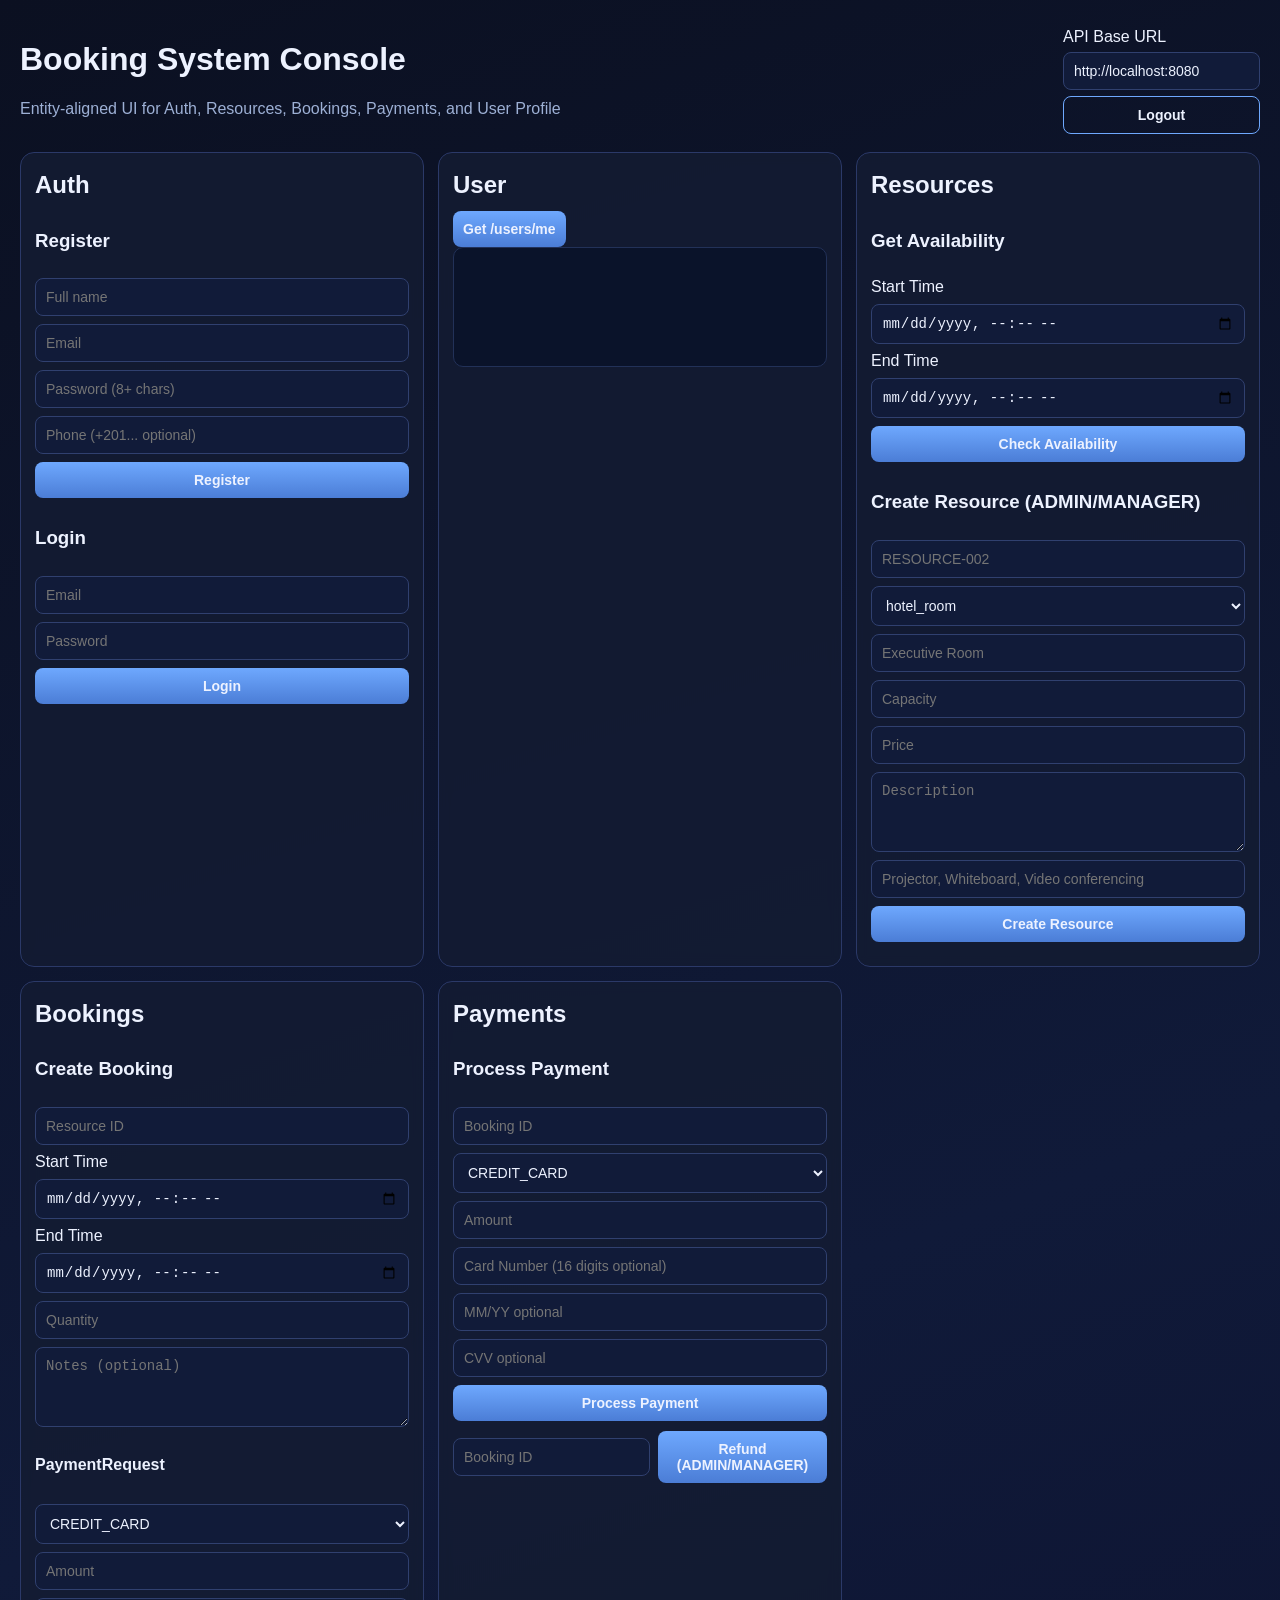
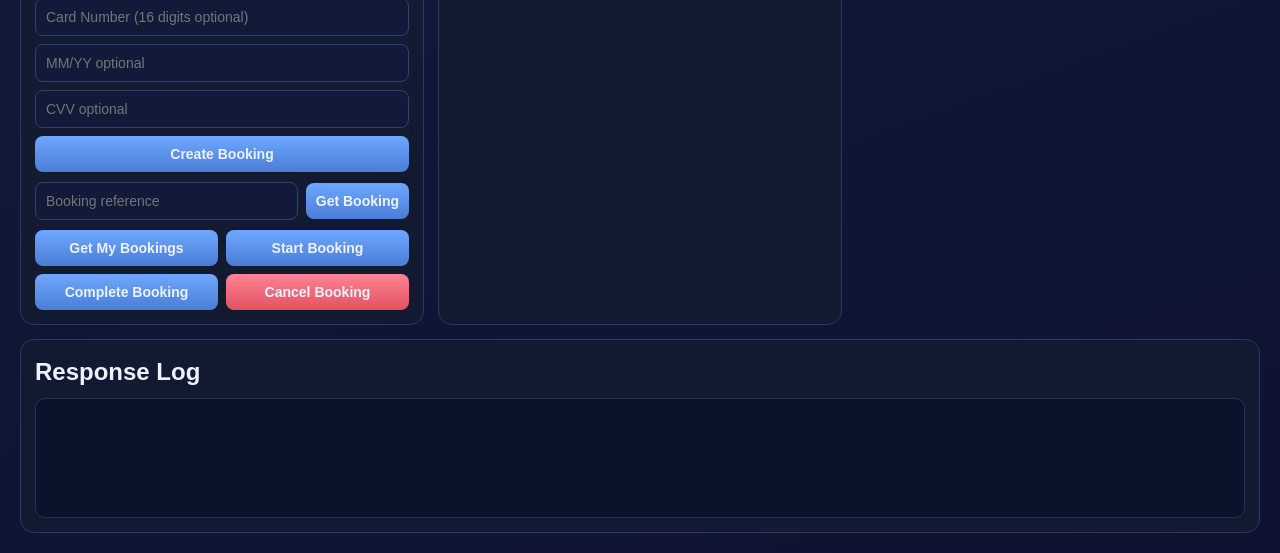
<file: best-ui/index.html>
<!doctype html>
<html lang="en">
<head>
  <meta charset="UTF-8" />
  <meta name="viewport" content="width=device-width, initial-scale=1.0" />
  <title>Booking System - Best UI</title>
  <link rel="stylesheet" href="./styles.css" />
</head>
<body>
  <div class="app">
    <header class="topbar">
      <div>
        <h1>Booking System Console</h1>
        <p>Entity-aligned UI for Auth, Resources, Bookings, Payments, and User Profile</p>
      </div>
      <div class="topbar-right">
        <label for="baseUrl">API Base URL</label>
        <input id="baseUrl" type="text" value="http://localhost:8080" />
        <button id="logoutBtn" class="ghost">Logout</button>
      </div>
    </header>

    <main class="grid">
      <section class="card">
        <h2>Auth</h2>
        <form id="registerForm" class="form">
          <h3>Register</h3>
          <input name="fullName" placeholder="Full name" required />
          <input name="email" type="email" placeholder="Email" required />
          <input name="password" type="password" placeholder="Password (8+ chars)" required />
          <input name="phoneNumber" placeholder="Phone (+201... optional)" />
          <button type="submit">Register</button>
        </form>
        <form id="loginForm" class="form">
          <h3>Login</h3>
          <input name="email" type="email" placeholder="Email" required />
          <input name="password" type="password" placeholder="Password" required />
          <button type="submit">Login</button>
        </form>
      </section>

      <section class="card">
        <h2>User</h2>
        <button id="meBtn">Get /users/me</button>
        <pre id="meOutput" class="output"></pre>
      </section>

      <section class="card">
        <h2>Resources</h2>
        <form id="availabilityForm" class="form">
          <h3>Get Availability</h3>
          <label>Start Time</label>
          <input name="startTime" type="datetime-local" required />
          <label>End Time</label>
          <input name="endTime" type="datetime-local" required />
          <button type="submit">Check Availability</button>
        </form>
        <form id="createResourceForm" class="form">
          <h3>Create Resource (ADMIN/MANAGER)</h3>
          <input name="resourceCode" placeholder="RESOURCE-002" required />
          <select name="category" required>
            <option value="hotel_room">hotel_room</option>
            <option value="salon_chair">salon_chair</option>
            <option value="meeting_room">meeting_room</option>
            <option value="car">car</option>
            <option value="desk">desk</option>
            <option value="table">table</option>
          </select>
          <input name="location" placeholder="Executive Room" />
          <input name="capacity" type="number" min="1" placeholder="Capacity" required />
          <input name="price" type="number" min="0.01" step="0.01" placeholder="Price" required />
          <textarea name="description" placeholder="Description"></textarea>
          <input name="features" placeholder="Projector, Whiteboard, Video conferencing" />
          <button type="submit">Create Resource</button>
        </form>
      </section>

      <section class="card">
        <h2>Bookings</h2>
        <form id="createBookingForm" class="form">
          <h3>Create Booking</h3>
          <input name="resourceId" type="number" min="1" placeholder="Resource ID" required />
          <label>Start Time</label>
          <input name="startTime" type="datetime-local" required />
          <label>End Time</label>
          <input name="endTime" type="datetime-local" required />
          <input name="quantity" type="number" min="1" max="10" placeholder="Quantity" />
          <textarea name="notes" maxlength="500" placeholder="Notes (optional)"></textarea>
          <h4>PaymentRequest</h4>
          <select name="method" required>
            <option value="CREDIT_CARD">CREDIT_CARD</option>
            <option value="DEBIT_CARD">DEBIT_CARD</option>
            <option value="PAYPAL">PAYPAL</option>
            <option value="BANK_TRANSFER">BANK_TRANSFER</option>
            <option value="CASH">CASH</option>
          </select>
          <input name="amount" type="number" min="0.01" step="0.01" placeholder="Amount" required />
          <input name="cardNumber" placeholder="Card Number (16 digits optional)" />
          <input name="expiryDate" placeholder="MM/YY optional" />
          <input name="cvv" placeholder="CVV optional" />
          <button type="submit">Create Booking</button>
        </form>
        <form id="bookingByRefForm" class="form inline">
          <input name="reference" placeholder="Booking reference" required />
          <button type="submit">Get Booking</button>
        </form>
        <div class="actions">
          <button id="myBookingsBtn">Get My Bookings</button>
          <button id="startBookingBtn">Start Booking</button>
          <button id="completeBookingBtn">Complete Booking</button>
          <button id="cancelBookingBtn" class="danger">Cancel Booking</button>
        </div>
      </section>

      <section class="card">
        <h2>Payments</h2>
        <form id="processPaymentForm" class="form">
          <h3>Process Payment</h3>
          <input name="bookingId" type="number" min="1" placeholder="Booking ID" required />
          <select name="method" required>
            <option value="CREDIT_CARD">CREDIT_CARD</option>
            <option value="DEBIT_CARD">DEBIT_CARD</option>
            <option value="PAYPAL">PAYPAL</option>
            <option value="BANK_TRANSFER">BANK_TRANSFER</option>
            <option value="CASH">CASH</option>
          </select>
          <input name="amount" type="number" min="0.01" step="0.01" placeholder="Amount" required />
          <input name="cardNumber" placeholder="Card Number (16 digits optional)" />
          <input name="expiryDate" placeholder="MM/YY optional" />
          <input name="cvv" placeholder="CVV optional" />
          <button type="submit">Process Payment</button>
        </form>
        <form id="refundForm" class="form inline">
          <input name="bookingId" type="number" min="1" placeholder="Booking ID" required />
          <button type="submit">Refund (ADMIN/MANAGER)</button>
        </form>
      </section>
    </main>

    <section class="card logs">
      <h2>Response Log</h2>
      <pre id="logOutput" class="output"></pre>
    </section>
  </div>

  <script src="./app.js"></script>
</body>
</html>
</file>
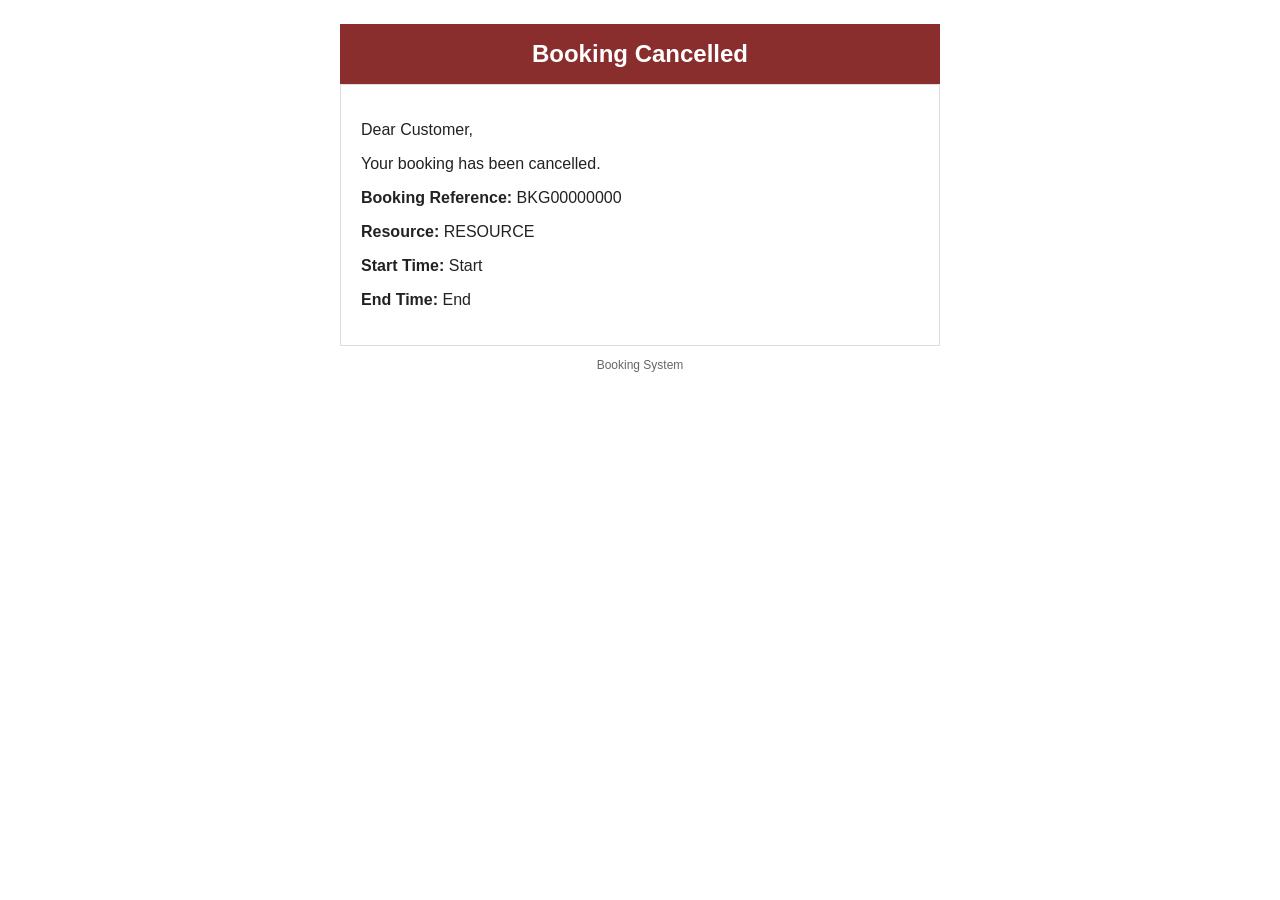
<file: src/main/resources/templates/booking-cancellation.html>
<!DOCTYPE html>
<html xmlns:th="http://www.thymeleaf.org">
<head>
    <meta charset="UTF-8">
    <title>Booking Cancelled</title>
</head>
<body style="font-family: Arial, sans-serif; color: #222; margin: 0; padding: 0;">
<div style="max-width: 600px; margin: 0 auto; padding: 24px;">
    <div style="background: #8a2d2d; color: #fff; padding: 16px; text-align: center;">
        <h2 style="margin: 0;">Booking Cancelled</h2>
    </div>
    <div style="border: 1px solid #ddd; padding: 20px;">
        <p>Dear <span th:text="${userName}">Customer</span>,</p>
        <p>Your booking has been cancelled.</p>
        <p><strong>Booking Reference:</strong> <span th:text="${bookingReference}">BKG00000000</span></p>
        <p><strong>Resource:</strong> <span th:text="${resourceCode}">RESOURCE</span></p>
        <p><strong>Start Time:</strong> <span th:text="${startTime}">Start</span></p>
        <p><strong>End Time:</strong> <span th:text="${endTime}">End</span></p>
    </div>
    <p style="text-align: center; font-size: 12px; color: #666;">Booking System</p>
</div>
</body>
</html>
</file>
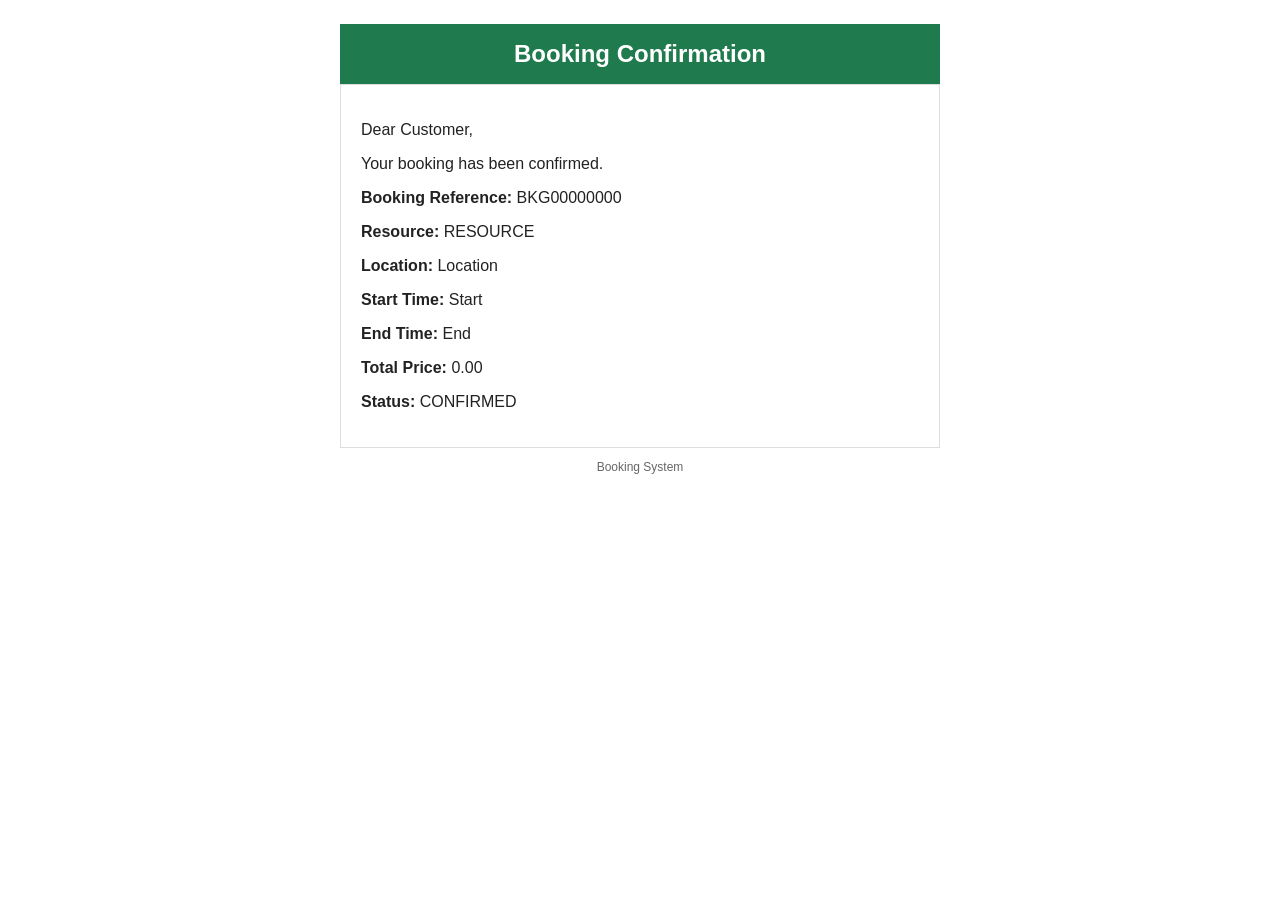
<file: src/main/resources/templates/booking-confirmation.html>
<!DOCTYPE html>
<html xmlns:th="http://www.thymeleaf.org">
<head>
    <meta charset="UTF-8">
    <title>Booking Confirmation</title>
</head>
<body style="font-family: Arial, sans-serif; color: #222; margin: 0; padding: 0;">
<div style="max-width: 600px; margin: 0 auto; padding: 24px;">
    <div style="background: #1f7a4d; color: #fff; padding: 16px; text-align: center;">
        <h2 style="margin: 0;">Booking Confirmation</h2>
    </div>
    <div style="border: 1px solid #ddd; padding: 20px;">
        <p>Dear <span th:text="${userName}">Customer</span>,</p>
        <p>Your booking has been confirmed.</p>
        <p><strong>Booking Reference:</strong> <span th:text="${bookingReference}">BKG00000000</span></p>
        <p><strong>Resource:</strong> <span th:text="${resourceCode}">RESOURCE</span></p>
        <p><strong>Location:</strong> <span th:text="${location}">Location</span></p>
        <p><strong>Start Time:</strong> <span th:text="${startTime}">Start</span></p>
        <p><strong>End Time:</strong> <span th:text="${endTime}">End</span></p>
        <p><strong>Total Price:</strong> <span th:text="${totalPrice}">0.00</span></p>
        <p><strong>Status:</strong> <span th:text="${status}">CONFIRMED</span></p>
    </div>
    <p style="text-align: center; font-size: 12px; color: #666;">Booking System</p>
</div>
</body>
</html>
</file>
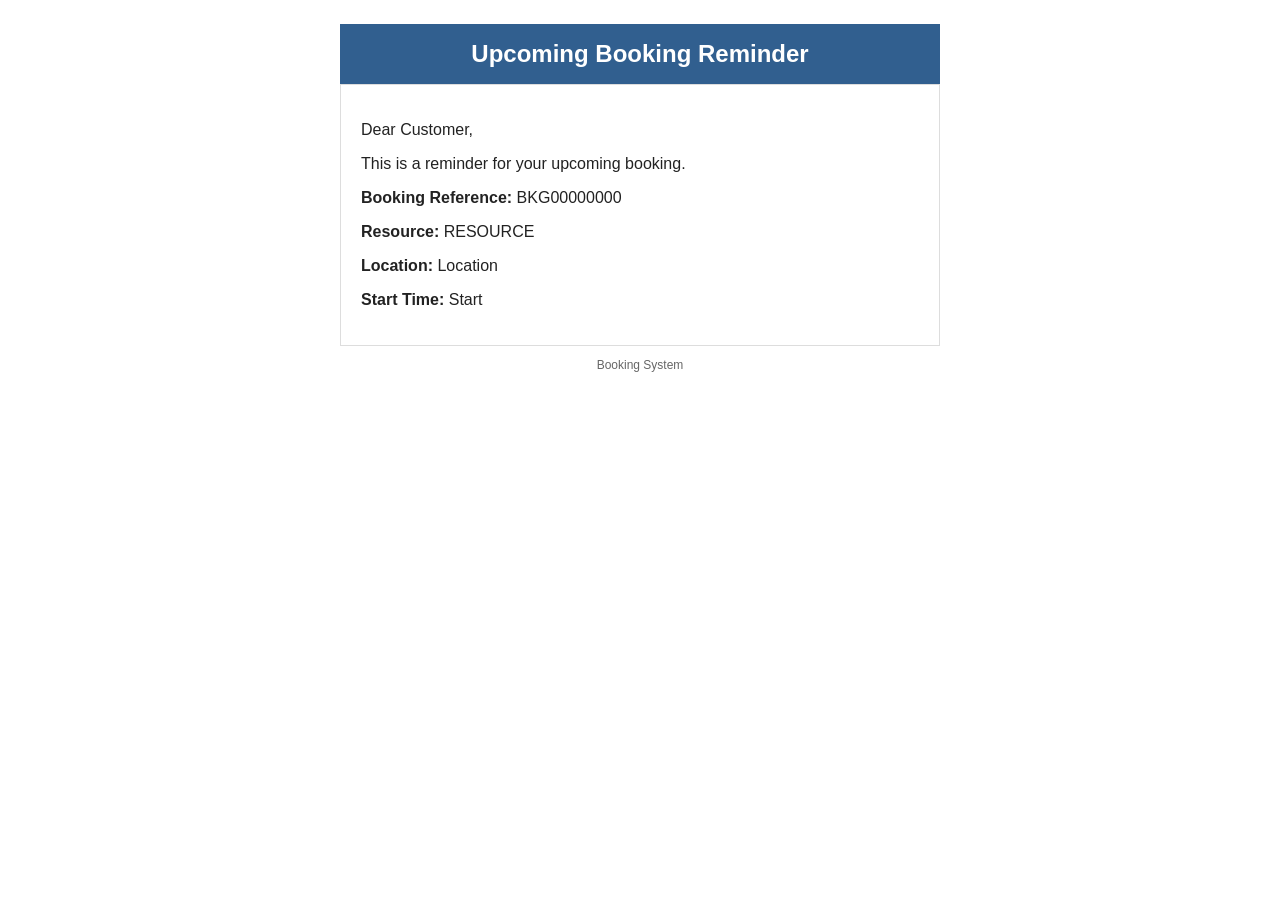
<file: src/main/resources/templates/booking-reminder.html>
<!DOCTYPE html>
<html xmlns:th="http://www.thymeleaf.org">
<head>
    <meta charset="UTF-8">
    <title>Booking Reminder</title>
</head>
<body style="font-family: Arial, sans-serif; color: #222; margin: 0; padding: 0;">
<div style="max-width: 600px; margin: 0 auto; padding: 24px;">
    <div style="background: #315f8f; color: #fff; padding: 16px; text-align: center;">
        <h2 style="margin: 0;">Upcoming Booking Reminder</h2>
    </div>
    <div style="border: 1px solid #ddd; padding: 20px;">
        <p>Dear <span th:text="${userName}">Customer</span>,</p>
        <p>This is a reminder for your upcoming booking.</p>
        <p><strong>Booking Reference:</strong> <span th:text="${bookingReference}">BKG00000000</span></p>
        <p><strong>Resource:</strong> <span th:text="${resourceCode}">RESOURCE</span></p>
        <p><strong>Location:</strong> <span th:text="${location}">Location</span></p>
        <p><strong>Start Time:</strong> <span th:text="${startTime}">Start</span></p>
    </div>
    <p style="text-align: center; font-size: 12px; color: #666;">Booking System</p>
</div>
</body>
</html>
</file>
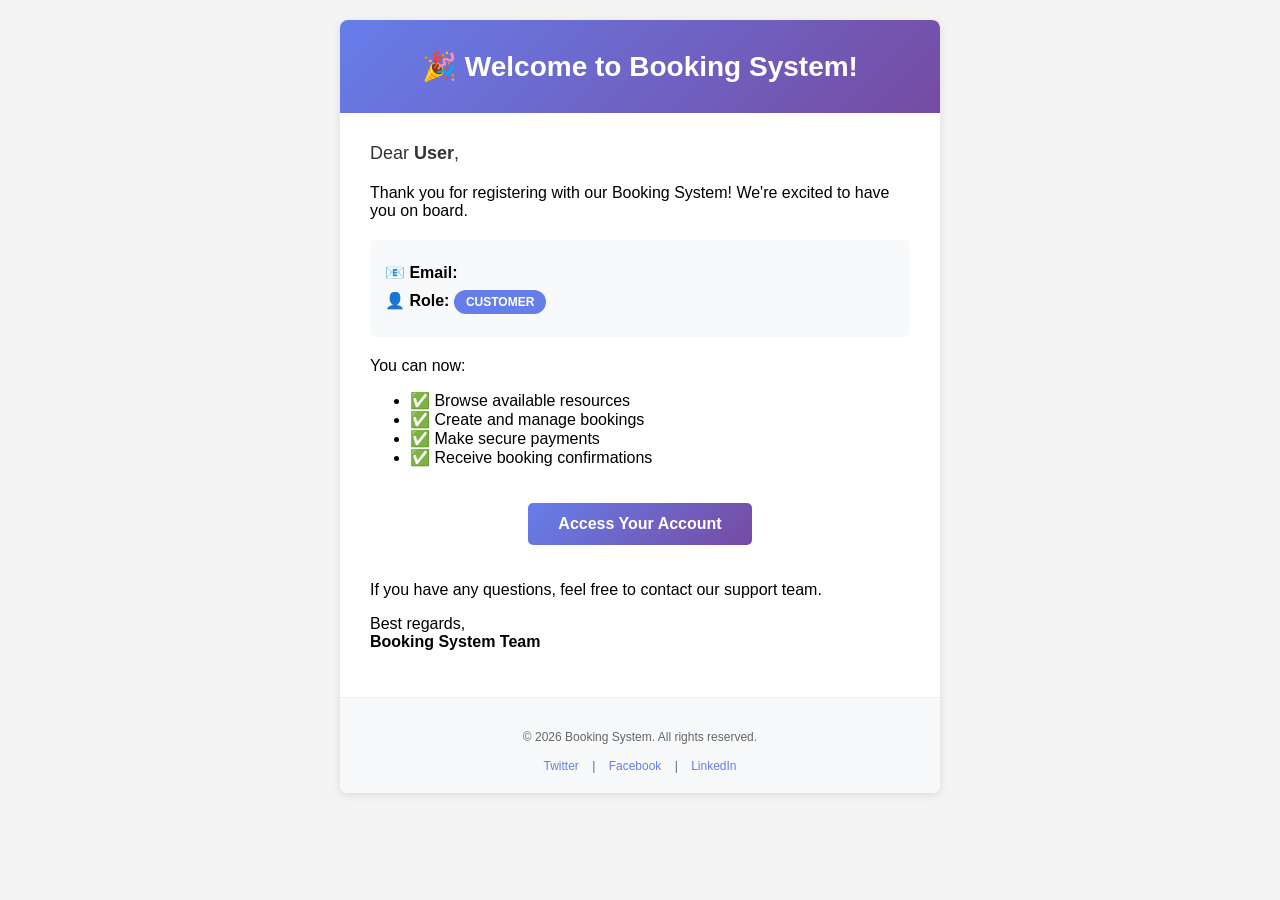
<file: src/main/resources/templates/welcome-email.html>
<!DOCTYPE html>
<html xmlns:th="http://www.thymeleaf.org">
<head>
    <meta charset="UTF-8">
    <title>Welcome to Booking System</title>
    <style>
        body {
            font-family: Arial, sans-serif;
            background-color: #f4f4f4;
            margin: 0;
            padding: 0;
        }
        .container {
            max-width: 600px;
            margin: 20px auto;
            background-color: #ffffff;
            border-radius: 8px;
            overflow: hidden;
            box-shadow: 0 2px 10px rgba(0,0,0,0.1);
        }
        .header {
            background: linear-gradient(135deg, #667eea 0%, #764ba2 100%);
            color: white;
            padding: 30px;
            text-align: center;
        }
        .header h1 {
            margin: 0;
            font-size: 28px;
        }
        .content {
            padding: 30px;
        }
        .welcome-message {
            font-size: 18px;
            color: #333;
            margin-bottom: 20px;
        }
        .user-details {
            background-color: #f8f9fa;
            padding: 15px;
            border-radius: 5px;
            margin: 20px 0;
        }
        .user-details p {
            margin: 8px 0;
        }
        .role-badge {
            display: inline-block;
            padding: 5px 12px;
            border-radius: 20px;
            font-size: 12px;
            font-weight: bold;
            background-color: #667eea;
            color: white;
        }
        .button {
            display: inline-block;
            padding: 12px 30px;
            background: linear-gradient(135deg, #667eea 0%, #764ba2 100%);
            color: white;
            text-decoration: none;
            border-radius: 5px;
            margin: 20px 0;
            font-weight: bold;
        }
        .footer {
            background-color: #f8f9fa;
            padding: 20px;
            text-align: center;
            font-size: 12px;
            color: #666;
            border-top: 1px solid #eee;
        }
        .social-links {
            margin-top: 15px;
        }
        .social-links a {
            color: #667eea;
            text-decoration: none;
            margin: 0 10px;
        }
    </style>
</head>
<body>
<div class="container">
    <div class="header">
        <h1>🎉 Welcome to Booking System!</h1>
    </div>

    <div class="content">
        <div class="welcome-message">
            Dear <strong th:text="${userName}">User</strong>,
        </div>

        <p>Thank you for registering with our Booking System! We're excited to have you on board.</p>

        <div class="user-details">
            <p><strong>📧 Email:</strong> <span th:text="${email}"></span></p>
            <p><strong>👤 Role:</strong> <span class="role-badge" th:text="${role}">CUSTOMER</span></p>
        </div>

        <p>You can now:</p>
        <ul>
            <li>✅ Browse available resources</li>
            <li>✅ Create and manage bookings</li>
            <li>✅ Make secure payments</li>
            <li>✅ Receive booking confirmations</li>
        </ul>

        <div style="text-align: center;">
            <a th:href="${loginUrl}" class="button">Access Your Account</a>
        </div>

        <p>If you have any questions, feel free to contact our support team.</p>

        <p>Best regards,<br>
            <strong>Booking System Team</strong></p>
    </div>

    <div class="footer">
        <p>&copy; 2026 Booking System. All rights reserved.</p>
        <div class="social-links">
            <a href="#">Twitter</a> |
            <a href="#">Facebook</a> |
            <a href="#">LinkedIn</a>
        </div>
    </div>
</div>
</body>
</html>
</file>
<file: best-ui/styles.css>
:root {
  --bg: #0b1021;
  --card: #141c33;
  --text: #edf2ff;
  --muted: #9db0d5;
  --accent: #6ea8fe;
  --danger: #ff6b7a;
}

* {
  box-sizing: border-box;
}

body {
  margin: 0;
  font-family: Inter, Segoe UI, Roboto, Arial, sans-serif;
  background: linear-gradient(160deg, #0b1021 0%, #101a39 60%, #0d1230 100%);
  color: var(--text);
}

.app {
  max-width: 1400px;
  margin: 0 auto;
  padding: 20px;
}

.topbar {
  display: flex;
  justify-content: space-between;
  gap: 18px;
  margin-bottom: 18px;
  align-items: flex-end;
}

.topbar p {
  color: var(--muted);
  margin-top: 6px;
}

.topbar-right {
  display: grid;
  gap: 6px;
}

.grid {
  display: grid;
  grid-template-columns: repeat(auto-fit, minmax(320px, 1fr));
  gap: 14px;
}

.card {
  background: rgba(20, 28, 51, 0.88);
  border: 1px solid #2b3968;
  border-radius: 14px;
  padding: 14px;
  backdrop-filter: blur(6px);
}

.card h2 {
  margin: 4px 0 12px;
}

.form {
  display: grid;
  gap: 8px;
  margin-bottom: 10px;
}

.inline {
  grid-template-columns: 1fr auto;
  align-items: center;
}

input,
select,
textarea,
button {
  border-radius: 8px;
  border: 1px solid #30406f;
  background: #111b39;
  color: var(--text);
  padding: 10px;
  font-size: 14px;
}

textarea {
  min-height: 80px;
  resize: vertical;
}

button {
  background: linear-gradient(180deg, #6ea8fe 0%, #4b7dd6 100%);
  border: none;
  cursor: pointer;
  font-weight: 600;
}

button:hover {
  filter: brightness(1.1);
}

button.ghost {
  background: transparent;
  border: 1px solid var(--accent);
}

button.danger {
  background: linear-gradient(180deg, #ff8390 0%, #e15264 100%);
}

.actions {
  display: grid;
  grid-template-columns: repeat(2, minmax(0, 1fr));
  gap: 8px;
}

.logs {
  margin-top: 14px;
}

.output {
  margin: 0;
  background: #0a132a;
  border: 1px solid #223158;
  border-radius: 10px;
  padding: 10px;
  min-height: 120px;
  max-height: 360px;
  overflow: auto;
  color: #b8d3ff;
}
</file>
